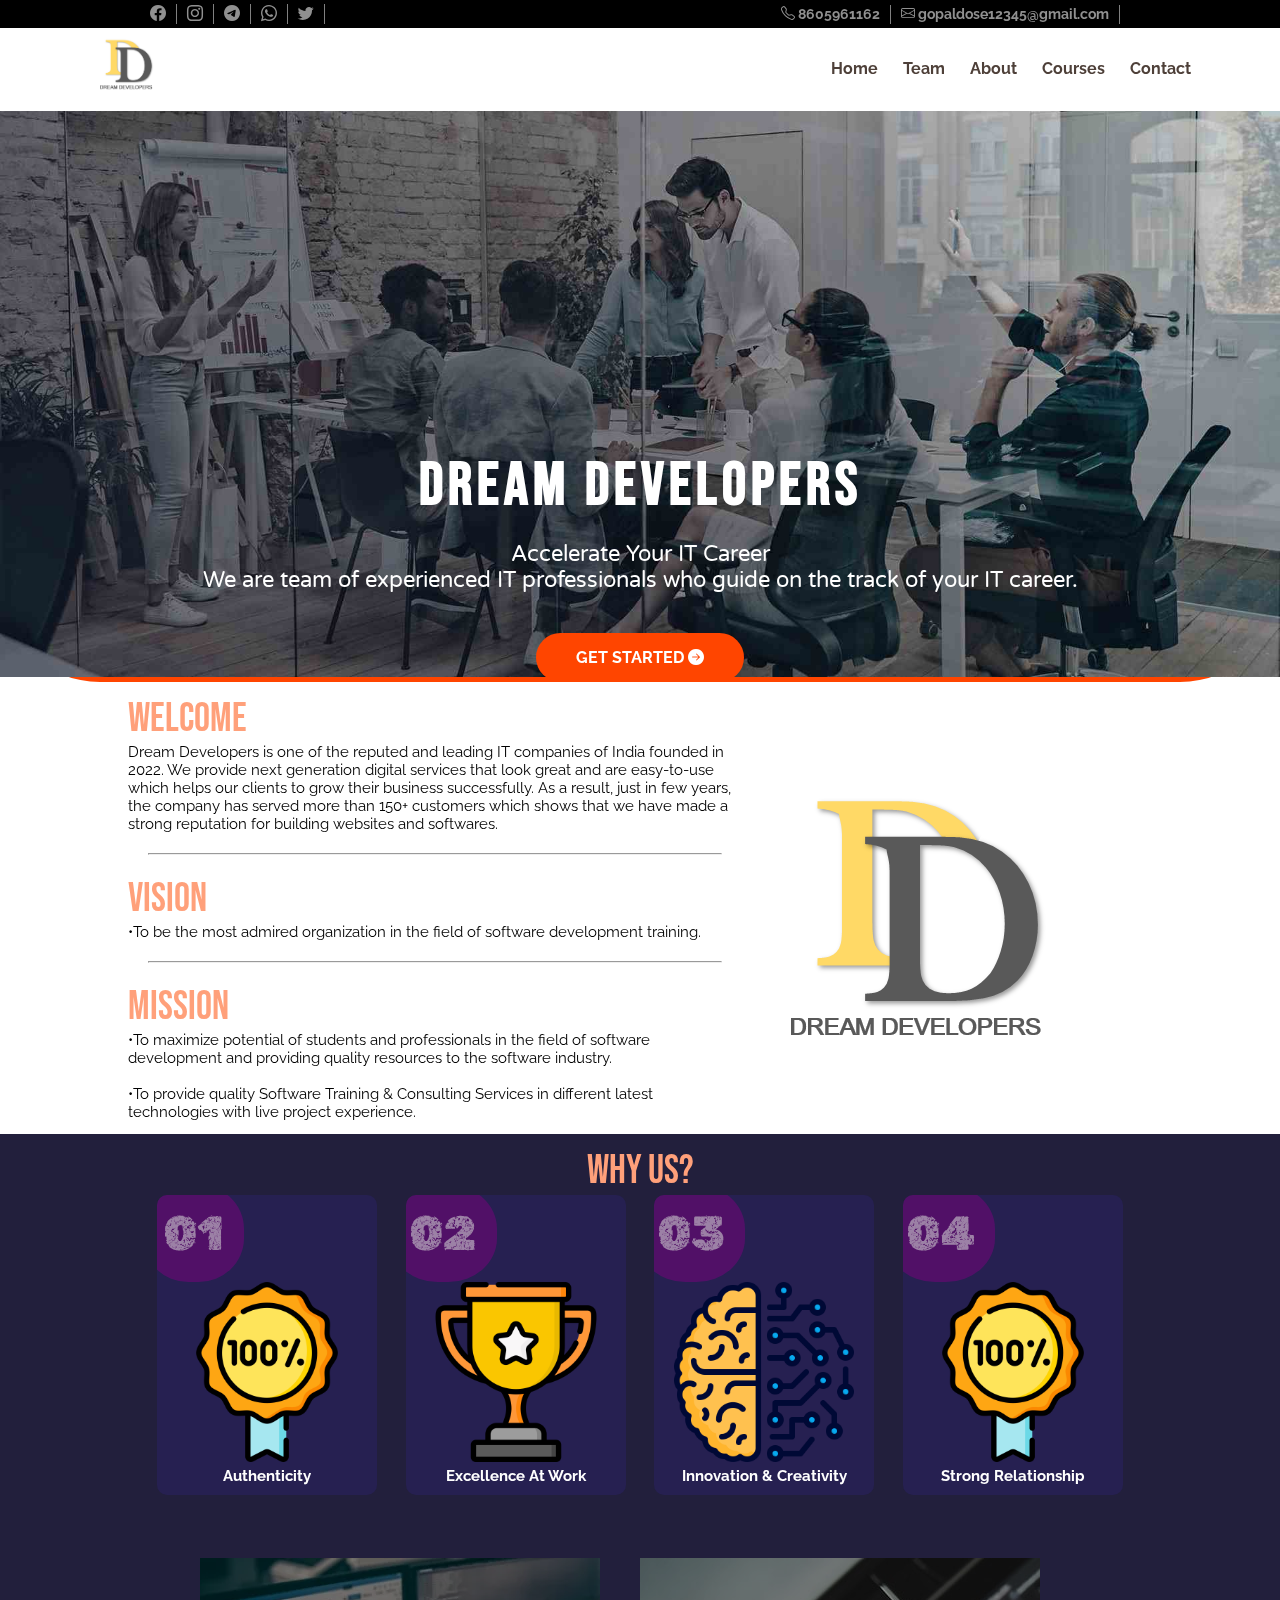
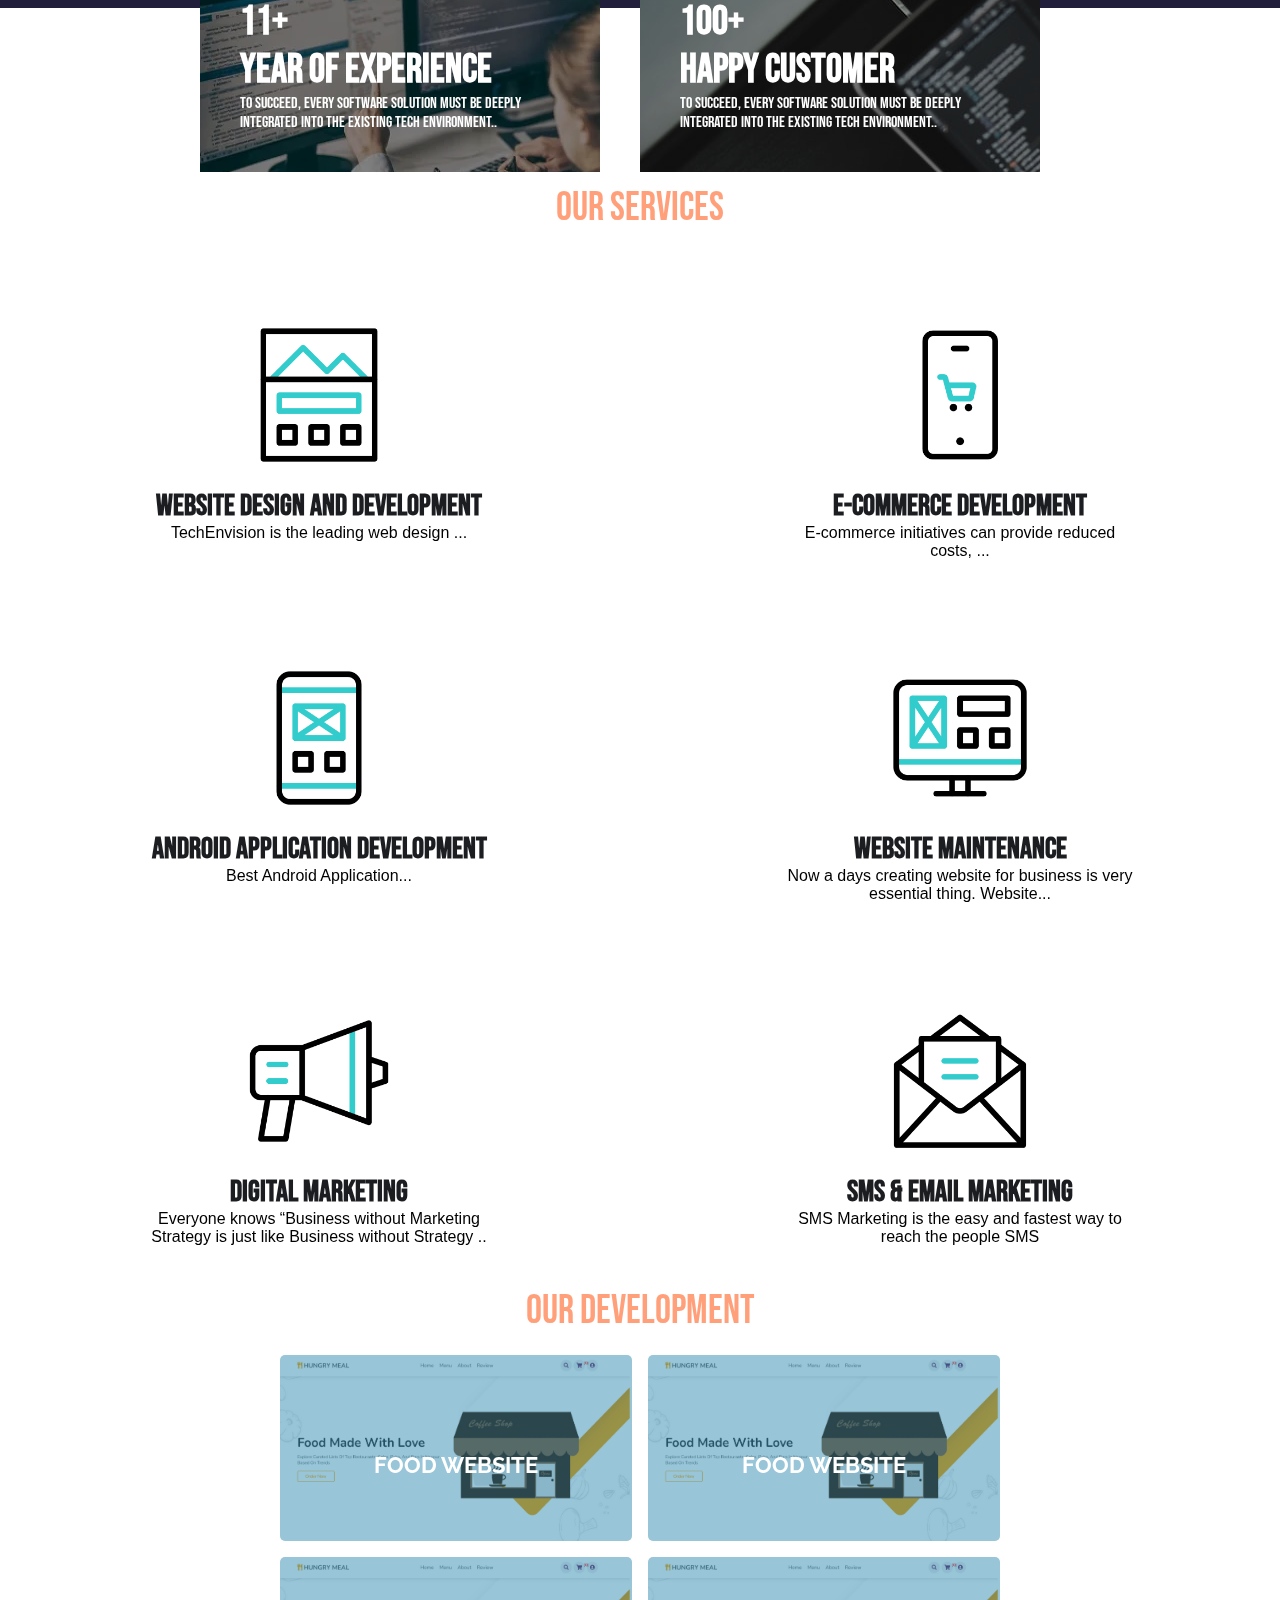
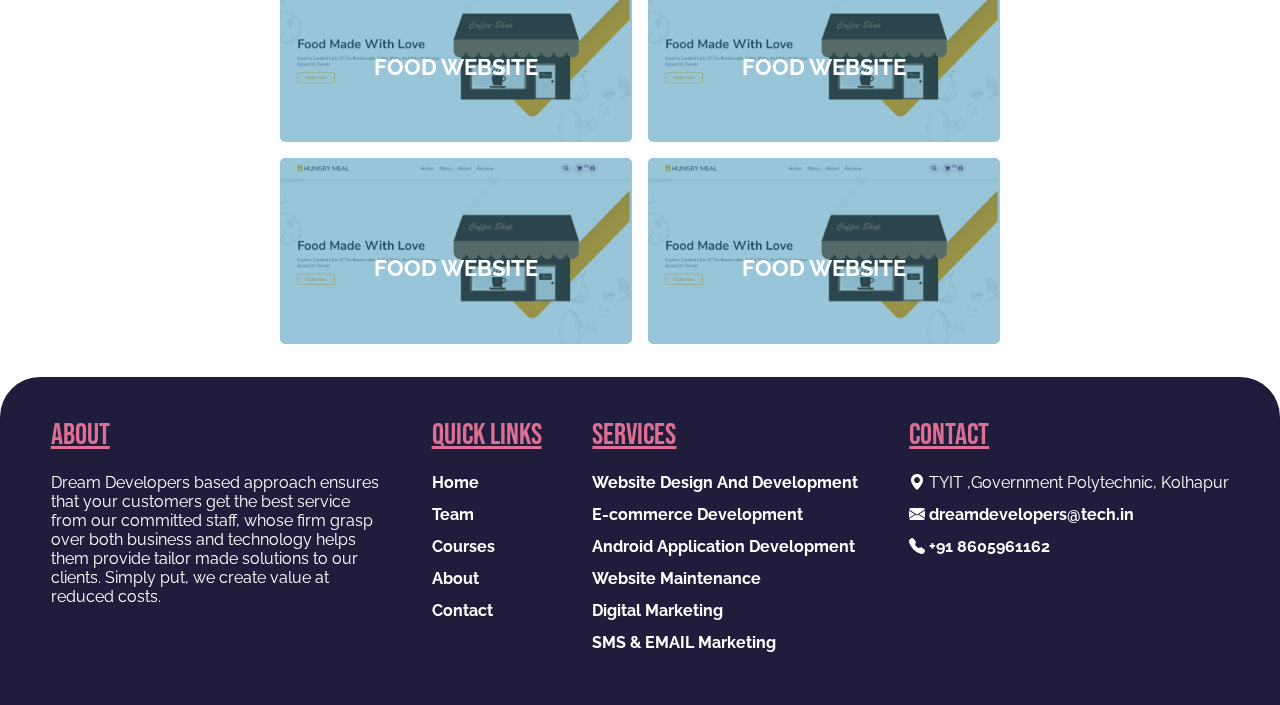
<file: index.html>
<!DOCTYPE html>
<html lang="en">

<head>
	<meta charset="UTF-8">
	<meta http-equiv="X-UA-Compatible" content="IE=edge">
	<meta name="viewport" content="width=device-width, initial-scale=1.0">
	<link rel="stylesheet" href="https://cdn.jsdelivr.net/npm/bootstrap-icons@1.10.2/font/bootstrap-icons.css">
	<title>Dream Developers</title>
	<link rel="stylesheet" href="css/style.css">
</head>

<body>
	<div class="upper-header">
		<div class="left-block">
			<ul>
				<li>
					<a href="#"><i class="bi bi-facebook"></i></a>
				</li>
				<li>
					<a href="#"><i class="bi bi-instagram"></i></a>
				</li>
				<li>
					<a href="#"><i class="bi bi-telegram"></i></a>
				</li>
				<li>
					<a href="#"><i class="bi bi-whatsapp"></i></a>
				</li>
				<li>
					<a href="#"><i class="bi bi-twitter"></i></a>
				</li>
			</ul>
		</div>
		<div class="right-block">
			<ul>
				<li>
					<a href="tel:+918605961162"><i class="bi bi-telephone"></i> 8605961162</a>
				</li>
				<li>
					<a href="mailto:gopaldose12345@gmail.com"><i class="bi bi-envelope"></i>
						gopaldose12345@gmail.com</a>
				</li>

			</ul>
		</div>
	</div>
	<header>
		<div class="brand">
			<a href="index.html"><img src="assest/images/dd.png" alt=""></a>
		</div>
		<div class="links">
			<ul>
				<li>
					<a href="index.html">Home</a>
				</li>
				<li>
					<a href="team.html">Team</a>
				</li>
				<li>
					<a href="#">About</a>
				</li>
				<li>
					<a href="#">Courses</a>
				</li>
				<li>
					<a href="contact.html">Contact</a>
				</li>
			</ul>
		</div>
	</header>
	<div class="banner">
		<div class="conatiner">
			<img src="assest/images/slider.jpg" alt="" srcset="">
		</div>
		<div class="overlay-text">
			<h2>Dream Developers</h2>
			<br>
			<p>
				Accelerate Your IT Career
			</p>
			<p style="margin-bottom: 40px;">
				We are team of experienced IT professionals who guide on the track of your IT career.
			</p>
			<a href="#" class="btn btn-white">GET STARTED <i class="bi bi-arrow-right-circle-fill"></i></a>
		</div>
	</div>
	<section>
		<div class="container">
			<div class="title">Welcome</div>
			<div class="welcome">
				<div class="content">
					Dream Developers is one of the reputed and leading IT companies of India founded in 2022. We provide
					next generation digital services that look great and are easy-to-use which helps our clients to grow
					their business successfully. As a result, just in few years, the company has served more than 150+
					customers which shows that we have made a strong reputation for building websites and softwares.
					<hr>
					<div class="title">Vision</div>
					•To be the most admired organization in the field of software development training.
					<hr>
					<div class="title">Mission</div>
					•To maximize potential of students and professionals in the field of software development and
					providing quality resources to the software industry.
					<br>
					<br>
					•To provide quality Software Training & Consulting Services in different latest technologies with
					live project experience.
				</div>
				<div class="images">
					<img src="assest/images/dd.png" alt="">
				</div>
			</div>
		</div>
	</section>
	<!-- <div class="trend">
		<div class="trend-overlay">
			<section>
				<div class="container">
					<div class="title title-center">Our Trending Cources</div>
					<div class="trending">
						<div class="box-container">
							<div class="box">

							</div>
							<div class="topic">

							</div>
						</div>
					</div>
				</div>

			</section>
		</div>
	</div> -->
	<div class="why-us-over">
		<section>
			<div class="container">
				<div class="title title-center">WHY US?</div>
				<div class="why-us">
					<div class="box-container">
						<label>01</label>
						<div class="box">
							<img src="assest/images/authencity.png" alt="">
						</div>
						<div class="content">
							Authenticity
						</div>
					</div>

					<div class="box-container">
						<label>02</label>
						<div class="box">
							<img src="assest/images/excellence.png" alt="">
						</div>
						<div class="content">
							Excellence At Work

						</div>
					</div>

					<div class="box-container">
						<label>03</label>
						<div class="box">
							<img src="assest/images/innovative.png" alt="">
						</div>
						<div class="content">
							Innovation & Creativity
						</div>
					</div>

					<div class="box-container">
						<label>04</label>
						<div class="box">
							<img src="assest/images/authencity.png" alt="">
						</div>
						<div class="content">
							Strong Relationship
						</div>
					</div>
				</div>
			</div>
		</section>
	</div>

	<div class="experience">
		<div class="container">
			<div class="years">
				<div class="overlay">
					<h2><span>11+</span>
						Year Of Experience</h2>
					<p>
						To succeed, every software solution must be deeply integrated into the existing tech
						environment..
					</p>
				</div>
			</div>
			<div class="projects">
				<div class="overlay">
					<h2><span>100+</span>
						Happy Customer</h2>
					<p>
						To succeed, every software solution must be deeply integrated into the existing tech
						environment..
					</p>
				</div>
			</div>
		</div>
	</div>

	<section>
		<div class="container">
			<div class="title title-center">OUR SERVICES</div>
			<div class="our-services">
				<div class="box">
					<div class="block"></div>
					<img src="assest/images/services/landing-page.gif" alt="">
					<h2>Website Design And Development</h2>
					<p>TechEnvision is the leading web design ...</p>
				</div>
				<div class="box">
					<div class="block"></div>
					<img src="assest/images/services/shopping.gif" alt="">
					<h2>E-commerce Development</h2>
					<p>E-commerce initiatives can provide reduced costs, ...
					</p>
				</div>
				<div class="box">
					<div class="block"></div>
					<img src="assest/images/services/smartphone.gif" alt="">
					<h2>Android Application Development</h2>
					<p>Best Android Application...</p>
				</div>
				<div class="box">
					<div class="block"></div>
					<img src="assest/images/services/monitor.gif" alt="">
					<h2>Website Maintenance</h2>
					<p>Now a days creating website for business is very essential thing. Website...</p>
				</div>
				<div class="box">
					<div class="block"></div>
					<img src="assest/images/services/promote.gif" alt="">
					<h2>Digital Marketing</h2>
					<p>Everyone knows “Business without Marketing Strategy is just like Business without Strategy ..
					</p>
				</div>
				<div class="box">
					<div class="block"></div>
					<img src="assest/images/services/email.gif" alt="">
					<h2>SMS & EMAIL Marketing</h2>
					<p>SMS Marketing is the easy and fastest way to reach the people SMS
					</p>
				</div>
				

			</div>
		</div>
	</section>


	<section>
		<div class="container">
			<div class="title title-center">OUR DEVELOPMENT</div>
			<div class="our-development">
			<div class="box-container1" data-aos="fade-up">
				<div class="box" id="bb">
					<img src="assest/images/projects/1.png" alt="">
					<div class="content">
						<h3>
							FOOD WEBSITE
						</h3>
					</div>
				</div>
				<div class="box" id="bb">
					<img src="assest/images/projects/1.png" alt="">
					<div class="content">
						<h3>
							FOOD WEBSITE
						</h3>
					</div>
				</div>
				<div class="box" id="bb">
					<img src="assest/images/projects/1.png" alt="">
					<div class="content">
						<h3>
							FOOD WEBSITE
						</h3>
					</div>
				</div>
				<div class="box" id="bb">
					<img src="assest/images/projects/1.png" alt="">
					<div class="content">
						<h3>
							FOOD WEBSITE
						</h3>
					</div>
				</div>
				<div class="box" id="bb">
					<img src="assest/images/projects/1.png" alt="">
					<div class="content">
						<h3>
							FOOD WEBSITE
						</h3>
					</div>
				</div>
				<div class="box" id="bb">
					<img src="assest/images/projects/1.png" alt="">
					<div class="content">
						<h3>
							FOOD WEBSITE
						</h3>
					</div>
				</div>
			</div>
		</div>
		</div>


	</section>


	<footer>
		<div class="container">
			<div class="about-f">
				<div class="footer-title">About</div>
				Dream Developers based approach ensures that your customers get the best service from our committed
				staff, whose firm grasp over both business and technology helps them provide tailor made solutions to
				our clients. Simply put, we create value at reduced costs.
			</div>
			<div class="quick">

				<div class="footer-title">Quick Links</div>
				<ul>
					<li><a href="#">Home</a></li>
					<li><a href="#">Team</a></li>
					<li><a href="#">Courses</a></li>
					<li><a href="#">About</a></li>
					<li><a href="#">Contact</a></li>
				</ul>
			</div>
			<div class="services">

				<div class="footer-title">Services</div>
				<ul>
					<li><a href="#">Website Design And Development</a></li>
					<li><a href="#">E-commerce Development</a></li>
					<li><a href="#">Android Application Development</a></li>
					<li><a href="#">Website Maintenance</a></li>
					<li><a href="#">Digital Marketing</a></li>
					<li><a href="#">SMS & EMAIL Marketing</a></li>
				</ul>
			</div>
			<div class="contact">

				<div class="footer-title">Contact</div>
				<ul>
					<li><i class="bi bi-geo-alt-fill"></i> TYIT ,Government Polytechnic, Kolhapur</li>
					<li><i class="bi bi-envelope-fill"></i> <a href="mailto:"> dreamdevelopers@tech.in</a> </li>
					<li><i class="bi bi-telephone-fill"></i><a href="tel:+91 8605961162"> +91 8605961162</a></li>
				</ul>
			</div>
		</div>
	</footer>
</body>

</html>
</file>
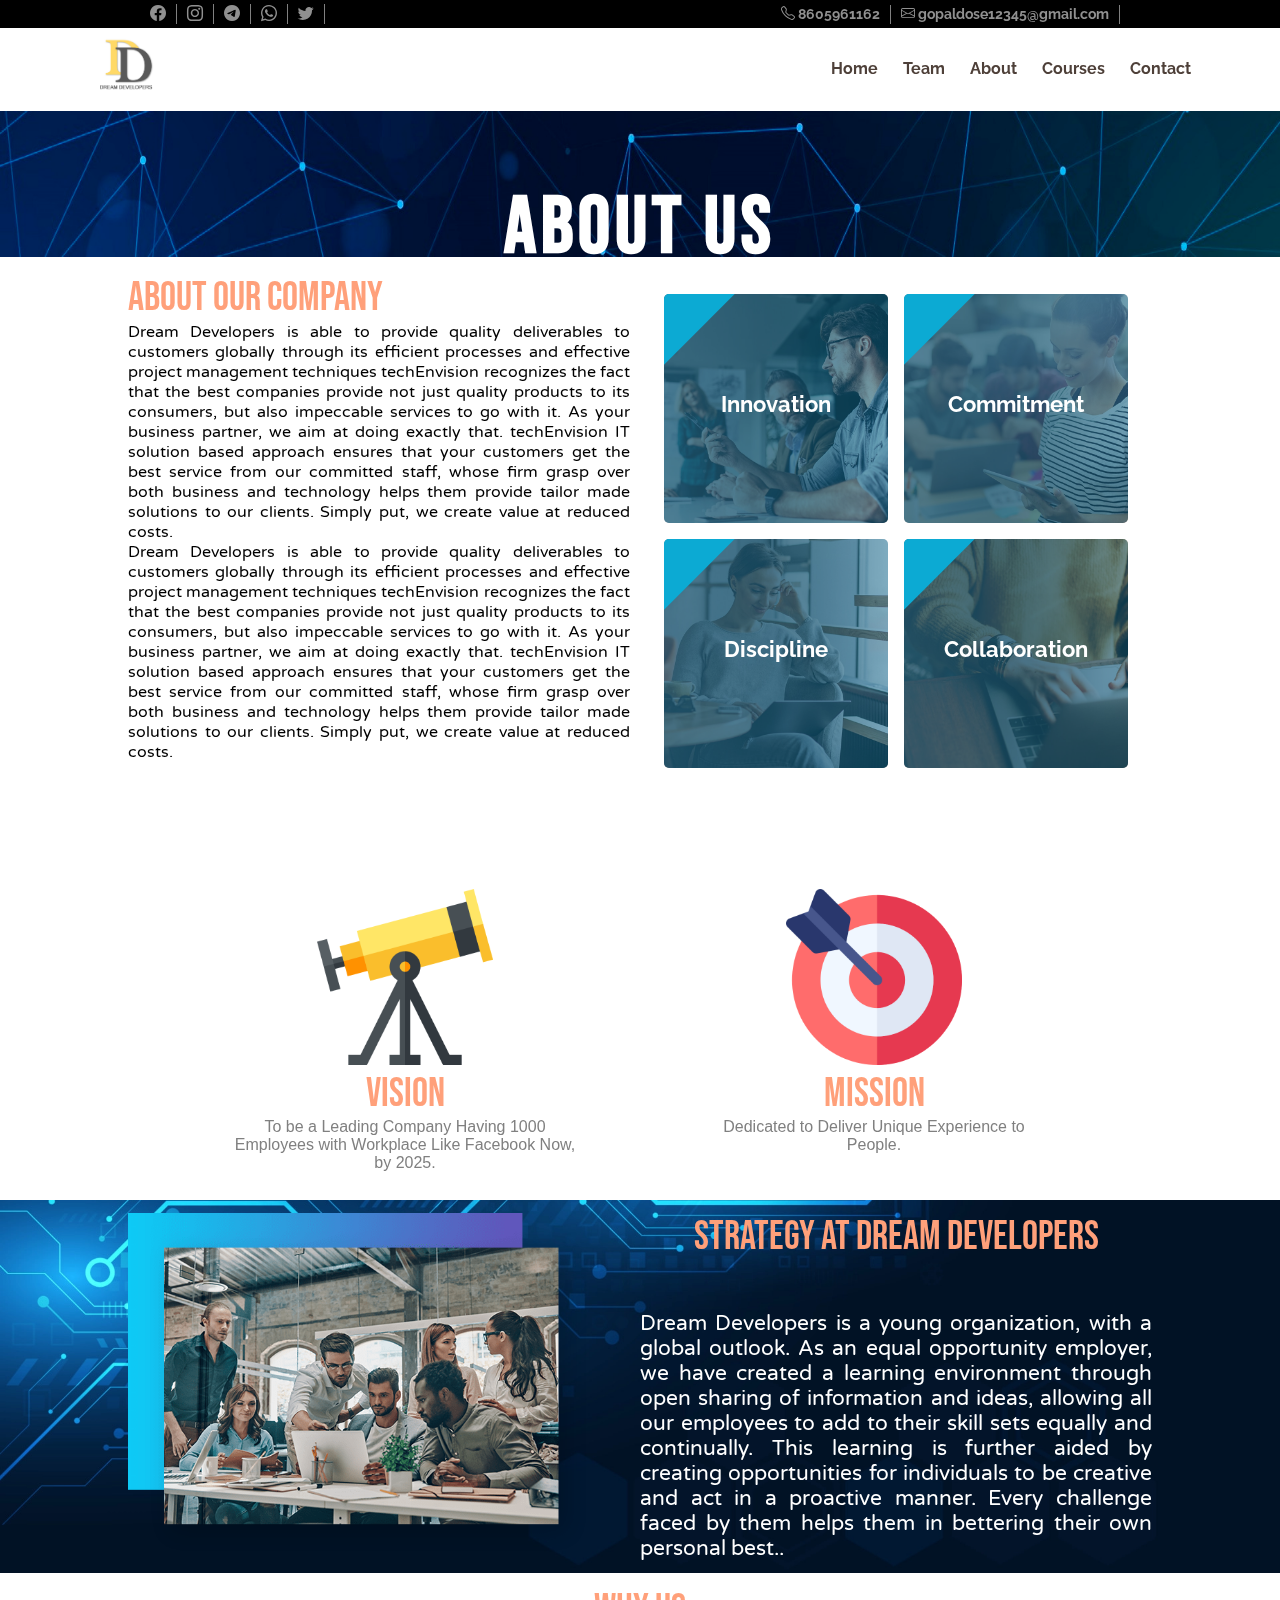
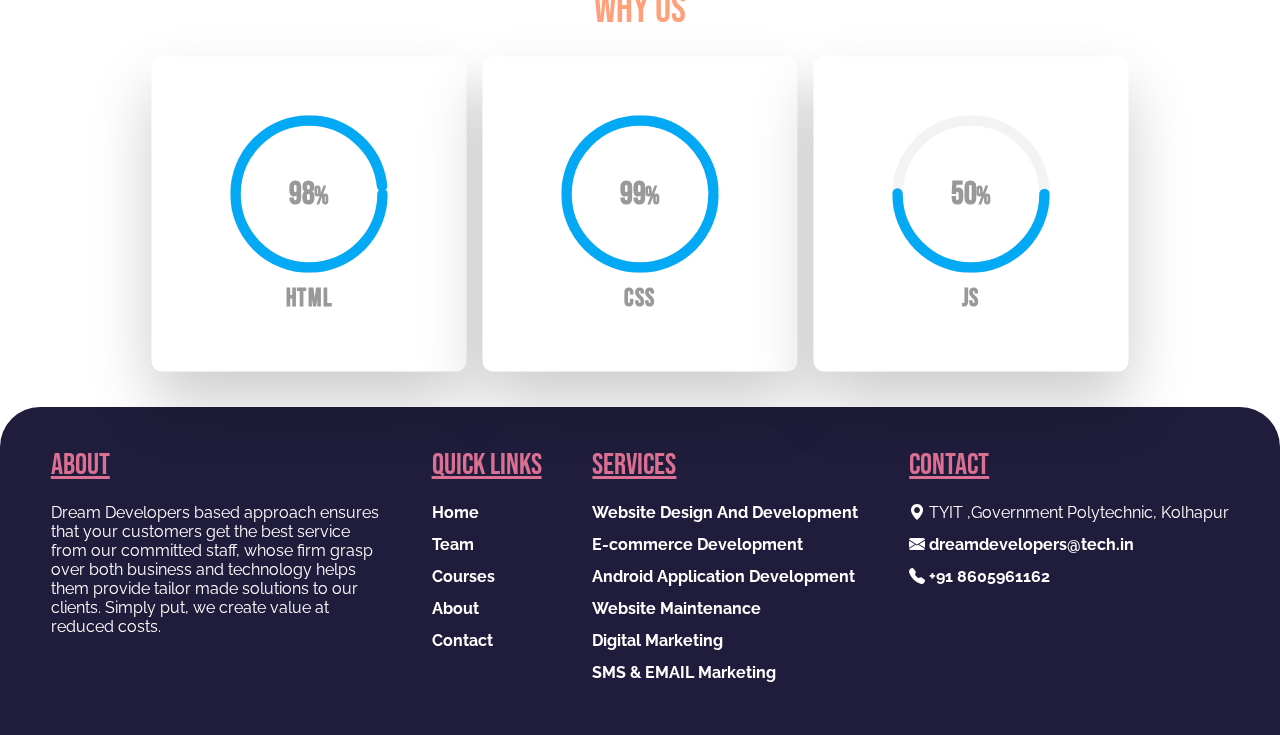
<file: about.html>
<!DOCTYPE html>
<html lang="en">

<head>
    <meta charset="UTF-8">
    <meta http-equiv="X-UA-Compatible" content="IE=edge">
    <meta name="viewport" content="width=device-width, initial-scale=1.0">
    <link rel="stylesheet" href="https://cdn.jsdelivr.net/npm/bootstrap-icons@1.10.2/font/bootstrap-icons.css">
    <title>Dream Developers</title>
    <link rel="stylesheet" href="css/style.css">
</head>

<body>
    <div class="upper-header">
        <div class="left-block">
            <ul>
                <li>
                    <a href="#"><i class="bi bi-facebook"></i></a>
                </li>
                <li>
                    <a href="#"><i class="bi bi-instagram"></i></a>
                </li>
                <li>
                    <a href="#"><i class="bi bi-telegram"></i></a>
                </li>
                <li>
                    <a href="#"><i class="bi bi-whatsapp"></i></a>
                </li>
                <li>
                    <a href="#"><i class="bi bi-twitter"></i></a>
                </li>
            </ul>
        </div>
        <div class="right-block">
            <ul>
                <li>
                    <a href="tel:+918605961162"><i class="bi bi-telephone"></i> 8605961162</a>
                </li>
                <li>
                    <a href="mailto:gopaldose12345@gmail.com"><i class="bi bi-envelope"></i>
                        gopaldose12345@gmail.com</a>
                </li>

            </ul>
        </div>
    </div>
    <header>
        <div class="brand">
            <a href="index.html"><img src="assest/images/dd.png" alt=""></a>
        </div>
        <div class="links">
            <ul>
                <li>
                    <a href="index.html">Home</a>
                </li>
                <li>
                    <a href="team.html">Team</a>
                </li>
                <li>
                    <a href="about.html">About</a>
                </li>
                <li>
                    <a href="#">Courses</a>
                </li>
                <li>
                    <a href="contact.html">Contact</a>
                </li>
            </ul>
        </div>
    </header>
    <div class="banner">
        <div class="conatiner">
            <img src="assest/images/contact.jpg" alt="">
        </div>
        <div class="team-text">
            <h2>About Us</h2>
        </div>
    </div>

    <section>
        <div class="container">
            <div class="about">
                <div class="left-block">
                    <div class="title">About Our Company</div>
                    <p>Dream Developers is able to provide quality deliverables to customers globally through its
                        efficient processes and effective project management techniques techEnvision recognizes the fact
                        that the best companies provide not just quality products to its consumers, but also impeccable
                        services to go with it. As your business partner, we aim at doing exactly that. techEnvision IT
                        solution based approach ensures that your customers get the best service from our committed
                        staff, whose firm grasp over both business and technology helps them provide tailor made
                        solutions to our clients. Simply put, we create value at reduced costs.</p>
                        <p>Dream Developers is able to provide quality deliverables to customers globally through its
                            efficient processes and effective project management techniques techEnvision recognizes the fact
                            that the best companies provide not just quality products to its consumers, but also impeccable
                            services to go with it. As your business partner, we aim at doing exactly that. techEnvision IT
                            solution based approach ensures that your customers get the best service from our committed
                            staff, whose firm grasp over both business and technology helps them provide tailor made
                            solutions to our clients. Simply put, we create value at reduced costs.</p>
                </div>
                <div class="right-block">
    
			<div class="our-development">
			<div class="box-container1" data-aos="fade-up">
				<div class="box" id="bb" style="flex: 0 0 14rem;">
                    <div class="block"></div>
					<img src="assest/images/about/image-box1.jpg" alt="">
					<div class="content">
						<h3>
							Innovation
						</h3>
					</div>
				</div>
				<div class="box" id="bb" style="flex: 0 0 14rem;">
                    <div class="block"></div>
					<img src="assest/images/about/image-box2.jpg" alt="">
					<div class="content">
						<h3>
							Commitment
						</h3>
					</div>
				</div>
				<div class="box" id="bb" style="flex: 0 0 14rem;">
                    <div class="block"></div>
					<img src="assest/images/about/image-box3.jpg" alt="">
					<div class="content">
						<h3>
							Discipline
						</h3>
					</div>
				</div>
				<div class="box" id="bb" style="flex: 0 0 14rem;">
                    <div class="block"></div>
					<img src="assest/images/about/image-box4.jpg" alt="">
					<div class="content">
						<h3>
							Collaboration
						</h3>
					</div>
				</div>
				
			</div>
		</div>
		</div>

                </div>
            </div>
        </div>
    </section>
    <section>
        <div class="container">
            <div class="our-services" style="justify-content: space-evenly; ">
                <div class="box">
                    <div class="block"></div>
                    <img src="assest/images/visionary.png" alt="">
                    <div class="title .title-center">Vision</div>
                    <p style="color: gray;">To be a Leading Company Having 1000 Employees with Workplace Like Facebook
                        Now, by 2025.</p>
                </div>
                <div class="box">
                    <div class="block"></div>
                    <img src="assest/images/target.png" alt="">
                    <div class="title .title-center">Mission</div>
                    <p style="color: gray;">Dedicated to Deliver Unique Experience to People.
                    </p>
                </div>

            </div>
        </div>
    </section>

    <div class="img-back">
        <section>
            <div class="container">
                <div class="division">
                    <div class="first">
                        <div class="img-container">
                            <img src="assest/images/about.png" alt="">
                        </div>
                    </div>
                    <div class="second">
                        <div class="title title-center">STRATEGY AT Dream Developers</div>
                        <br>
                        <br>
                        Dream Developers is a young organization, with a global outlook. As an equal opportunity employer,
                        we have created a learning environment through open sharing of information and ideas, allowing
                        all our employees to add to their skill sets equally and continually. This learning is further
                        aided by creating opportunities for individuals to be creative and act in a proactive manner.
                        Every challenge faced by them helps them in bettering their own personal best..
                    </div>
                </div>
            </div>
        </section>
    </div>

    <section class="display-ratio">
        <div class="container">
            <div class="title title-center">Why Us</div>
            <div class="box-container" style="display: flex; flex-wrap:wrap; justify-content: space-evenly;">
                <div class="box box1">
                    <div class="percentage">
                        <svg>
                            <circle cx="70" cy="70" r="70"></circle>
                            <circle cx="70" cy="70" r="70"></circle>
                        </svg>
                        <div class="number">
                            <h2>98<span>%</span></h2>
                        </div>
                    </div>
                    <h2 class="text">HTML</h2>
                </div>
                <div class="box box2">
                    <div class="percentage">
                        <svg>
                            <circle cx="70" cy="70" r="70"></circle>
                            <circle cx="70" cy="70" r="70"></circle>
                        </svg>
                        <div class="number">
                            <h2>99<span>%</span></h2>
                        </div>
                    </div>
                    <h2 class="text">CSS</h2>
                </div>
                <div class="box box3">
                    <div class="percentage">
                        <svg>
                            <circle cx="70" cy="70" r="70"></circle>
                            <circle cx="70" cy="70" r="70"></circle>
                        </svg>
                        <div class="number">
                            <h2>50<span>%</span></h2>
                        </div>
                    </div>
                    <h2 class="text">JS</h2>
                </div>
            </div>
        </div>
    </section>


    <footer>
        <div class="container">
            <div class="about-f">
                <div class="footer-title">About</div>
                Dream Developers based approach ensures that your customers get the best service from our committed
                staff, whose firm grasp over both business and technology helps them provide tailor made solutions to
                our clients. Simply put, we create value at reduced costs.
            </div>
            <div class="quick">

                <div class="footer-title">Quick Links</div>
                <ul>
                    <li><a href="#">Home</a></li>
                    <li><a href="#">Team</a></li>
                    <li><a href="#">Courses</a></li>
                    <li><a href="#">About</a></li>
                    <li><a href="#">Contact</a></li>
                </ul>
            </div>
            <div class="services">

                <div class="footer-title">Services</div>
                <ul>
                    <li><a href="#">Website Design And Development</a></li>
                    <li><a href="#">E-commerce Development</a></li>
                    <li><a href="#">Android Application Development</a></li>
                    <li><a href="#">Website Maintenance</a></li>
                    <li><a href="#">Digital Marketing</a></li>
                    <li><a href="#">SMS & EMAIL Marketing</a></li>
                </ul>
            </div>
            <div class="contact">

                <div class="footer-title">Contact</div>
                <ul>
                    <li><i class="bi bi-geo-alt-fill"></i> TYIT ,Government Polytechnic, Kolhapur</li>
                    <li><i class="bi bi-envelope-fill"></i> <a href="mailto:"> dreamdevelopers@tech.in</a> </li>
                    <li><i class="bi bi-telephone-fill"></i><a href="tel:+91 8605961162"> +91 8605961162</a></li>
                </ul>
            </div>
        </div>
    </footer>
</body>

</html>
</file>
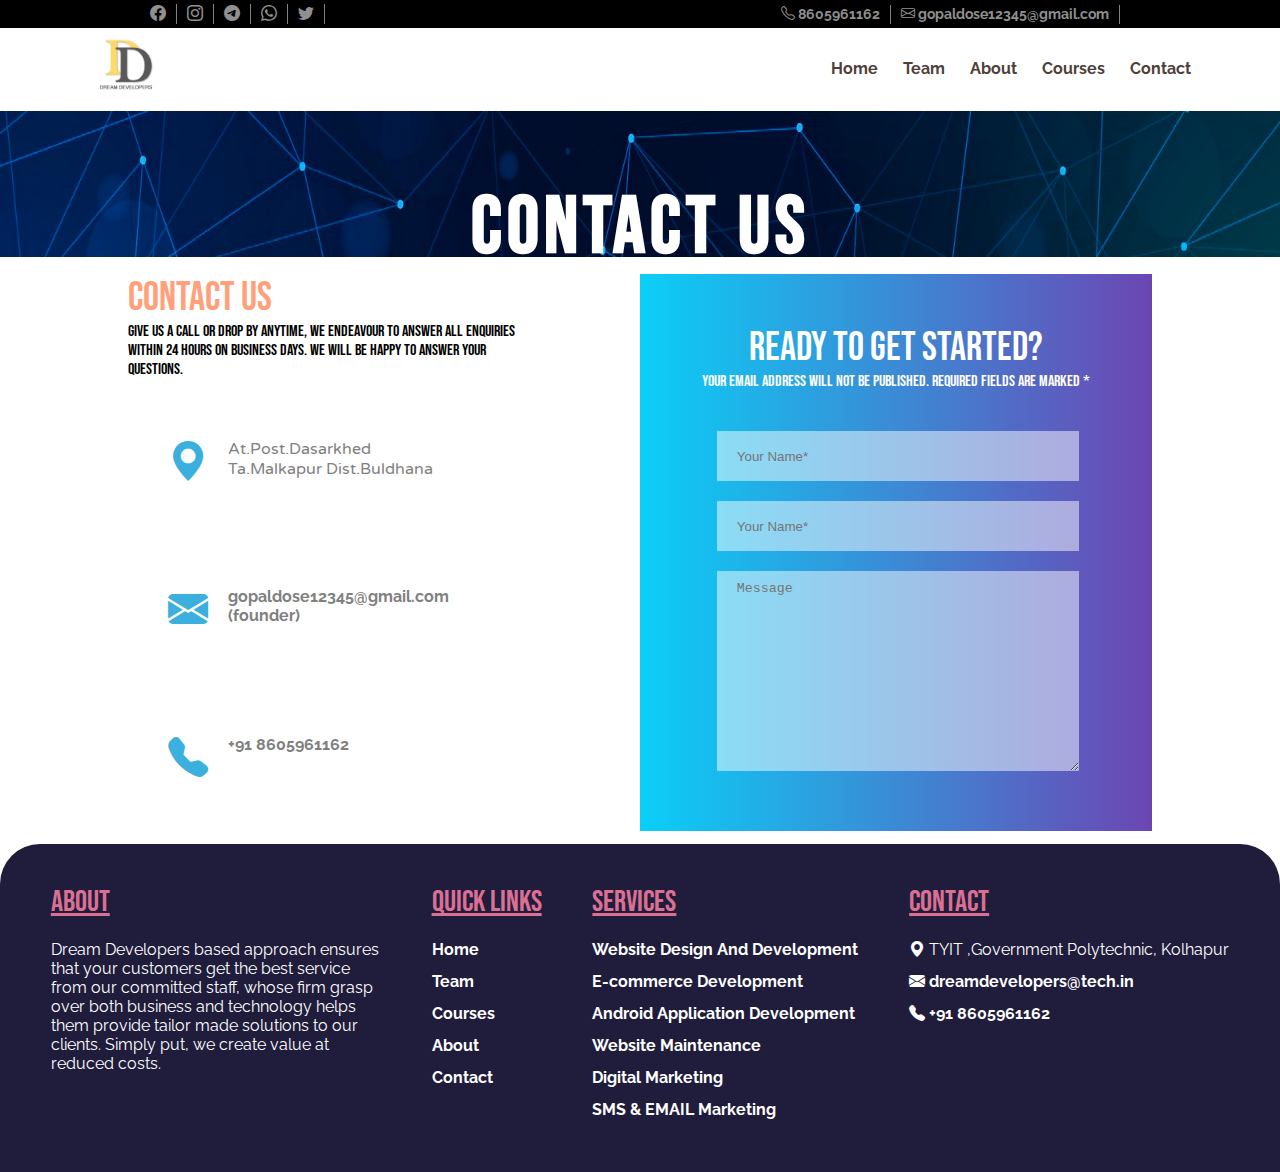
<file: contact.html>
<!DOCTYPE html>
<html lang="en">

<head>
    <meta charset="UTF-8">
    <meta http-equiv="X-UA-Compatible" content="IE=edge">
    <meta name="viewport" content="width=device-width, initial-scale=1.0">
    <link rel="stylesheet" href="https://cdn.jsdelivr.net/npm/bootstrap-icons@1.10.2/font/bootstrap-icons.css">
    <title>Dream Developers</title>
    <link rel="stylesheet" href="css/style.css">
</head>

<body>
    <div class="upper-header">
        <div class="left-block">
            <ul>
                <li>
                    <a href="#"><i class="bi bi-facebook"></i></a>
                </li>
                <li>
                    <a href="#"><i class="bi bi-instagram"></i></a>
                </li>
                <li>
                    <a href="#"><i class="bi bi-telegram"></i></a>
                </li>
                <li>
                    <a href="#"><i class="bi bi-whatsapp"></i></a>
                </li>
                <li>
                    <a href="#"><i class="bi bi-twitter"></i></a>
                </li>
            </ul>
        </div>
        <div class="right-block">
            <ul>
                <li>
                    <a href="tel:+918605961162"><i class="bi bi-telephone"></i> 8605961162</a>
                </li>
                <li>
                    <a href="mailto:gopaldose12345@gmail.com"><i class="bi bi-envelope"></i>
                        gopaldose12345@gmail.com</a>
                </li>

            </ul>
        </div>
    </div>
    <header>
        <div class="brand">
            <a href="index.html"><img src="assest/images/dd.png" alt=""></a>
        </div>
        <div class="links">
            <ul>
                <li>
                    <a href="index.html">Home</a>
                </li>
                <li>
                    <a href="team.html">Team</a>
                </li>
                <li>
                    <a href="about.html">About</a>
                </li>
                <li>
                    <a href="#">Courses</a>
                </li>
                <li>
                    <a href="contact.html">Contact</a>
                </li>
            </ul>
        </div>
    </header>
    <div class="banner">
        <div class="conatiner">
            <img src="assest/images/contact.jpg" alt="">
        </div>
        <div class="team-text">
            <h2>Contact Us</h2>
        </div>
    </div>

    <section>
        <div class="container">
            <div class="contact">
                <div class="left">
                    <div class="title">Contact US</div>
                    <p>
                        Give us a call or drop by anytime, we endeavour to answer all enquiries within 24 hours on
                        business days. We will be happy to answer your questions.
                    </p>
                    <div class="box">
                        <div class="icon"><i class="bi bi-geo-alt-fill"></i></div>
                        At.Post.Dasarkhed Ta.Malkapur Dist.Buldhana
                    </div>
                    <div class="box">
                        <div class="icon"><i class="bi bi-envelope-fill"></i></div>
                        <a href="mailto:gopaldose12345@gmail.com">gopaldose12345@gmail.com (founder)</a>
                    </div>
                    <div class="box">
                        <div class="icon"><i class="bi bi-telephone-fill"></i></div>
                        <a href="tel:+918605961162">+91 8605961162</a>
                    </div>
                </div>
                <div class="right">
                    <div class="form-container">
                        <div class="title title-center">Ready To Get Started?</div>
                        Your email address will not be published. Required fields are marked *
                        <form action="">
                            <input type="text" placeholder="Your Name*">
                            <input type="text" placeholder="Your Name*">
                            <textarea rows="10" cols="56" placeholder="Message"></textarea>
                        </form>
                    </div>
                </div>
            </div>
        </div>
    </section>



    <footer>
        <div class="container">
            <div class="about-f">
                <div class="footer-title">About</div>
                Dream Developers based approach ensures that your customers get the best service from our committed
                staff, whose firm grasp over both business and technology helps them provide tailor made solutions to
                our clients. Simply put, we create value at reduced costs.
            </div>
            <div class="quick">

                <div class="footer-title">Quick Links</div>
                <ul>
                    <li><a href="#">Home</a></li>
                    <li><a href="#">Team</a></li>
                    <li><a href="#">Courses</a></li>
                    <li><a href="#">About</a></li>
                    <li><a href="#">Contact</a></li>
                </ul>
            </div>
            <div class="services">

                <div class="footer-title">Services</div>
                <ul>
                    <li><a href="#">Website Design And Development</a></li>
                    <li><a href="#">E-commerce Development</a></li>
                    <li><a href="#">Android Application Development</a></li>
                    <li><a href="#">Website Maintenance</a></li>
                    <li><a href="#">Digital Marketing</a></li>
                    <li><a href="#">SMS & EMAIL Marketing</a></li>
                </ul>
            </div>
            <div class="contact">

                <div class="footer-title">Contact</div>
                <ul>
                    <li><i class="bi bi-geo-alt-fill"></i> TYIT ,Government Polytechnic, Kolhapur</li>
                    <li><i class="bi bi-envelope-fill"></i> <a href="mailto:"> dreamdevelopers@tech.in</a> </li>
                    <li><i class="bi bi-telephone-fill"></i><a href="tel:+91 8605961162"> +91 8605961162</a></li>
                </ul>
            </div>
        </div>
    </footer>
</body>

</html>
</file>
<file: css/style.css>
@import url('https://fonts.googleapis.com/css2?family=Bebas+Neue&display=swap');
@import url('https://fonts.googleapis.com/css2?family=Varela+Round&display=swap');
@import url('https://fonts.googleapis.com/css2?family=Raleway:wght@300&display=swap');
@import url('https://fonts.googleapis.com/css2?family=Rubik+Distressed&display=swap');
@import url('https://fonts.googleapis.com/css2?family=Nunito&display=swap');


*{
	margin: 0;
	padding: 0;
}

body{
	font-family: 'Bebas Neue', cursive;
	width: 100%;
}

section{
	padding : 1% 10%;
}

ul{
	list-style: none;
}

a{
	/* font-family: 'Varela Round', sans-serif; */
	font-family: 'Raleway', sans-serif;
	font-weight: bolder;
	text-decoration: none;
}

hr{
	margin: 20px 20px;
}

.upper-header{
	top: 0;
	right: 0;
	left: 0;
	background: black;
	display: block;
	padding: 4px 150px;
	justify-content: space-between;
	display: flex;
	align-items: center;
}

.upper-header ul{
	display: flex;
}

.upper-header ul li{
	margin-right: 10px;
	text-align: center;
	padding-right: 10px;
	border-right: 1px solid gray;
}

.upper-header ul li a{
	color: rgb(144, 144, 144);
}

.upper-header ul li:hover a{
	color: white;
}

.upper-header .right-block a{
	font-size: 14px;
}

header {
	background: white;
	width: 95%;
	padding: 0px 0px;
	background-color: transparent;
	justify-content: space-between;
	align-items: center;
	display: flex;
}

header .brand a{
	font-family: 'Varela Round', sans-serif;
	font-size: 30px;
	color: white;
	margin-left: 90px;
	font-weight: bolder;
	text-transform: uppercase;
}

header .brand a img {
	width: 80px;
}

header .links ul{
	display: flex;
}

header .links ul li {
	font-size: 1rem;
	margin-right: 25px;
}

header .links ul li a{
	color: #4e4039;
}

header .links ul li a:hover{
	color: orange;
}

.banner .conatiner img{
	width: 100%;
}

.banner .overlay-text {
	position: absolute;
    top: 50%;
    text-align: center;
    width: 100%;

}

.banner .team-text {
	position: absolute;
    top: 20%;
	height: 175px;
    text-align: center;
    width: 100%;
}

.banner .team-text h2{
	font-size: 80px;
	z-index: 10;
	margin-block-end: 0em;
	letter-spacing: 5px;
	color: white;
}


.banner .overlay-text h2{
	font-size: 60px;
	margin-block-end: 0em;
	letter-spacing: 5px;
	color: white;
}

.banner .overlay-text p {
	font-family: 'Varela Round', sans-serif;
	color: white;
	font-size: 22px;
}

.btn:link,
.btn:visited {
    text-transform: uppercase;
    text-decoration: none;
    padding: 15px 40px;
    display: inline-block;
    border-radius: 100px;
    transition: all .2s;
}

.btn:hover {
    transform: translateY(-3px);
    box-shadow: 0 10px 20px rgba(0, 0, 0, 0.2);
}

.btn:active {
    transform: translateY(-1px);
    box-shadow: 0 5px 10px rgba(0, 0, 0, 0.2);
}

.btn-white {
    background-color: orangered;
    color: white;
}

.btn::after {
    content: "";
    display: inline-block;
    height: 100%;
    width: 100%;
    border-radius: 100px;
    position: absolute;
    top: 0;
    left: 0;
    z-index: -1;
    transition: all .4s;
}

.btn-white::after {
    background-color: orangered;
}

.btn:hover::after {
    transform: scaleX(1.4) scaleY(1.6);
    opacity: 0;
}

.btn-animated {
    animation: moveInBottom 5s ease-out;
    animation-fill-mode: backwards;
}

@keyframes moveInBottom {
    0% {
        opacity: 0;
        transform: translateY(30px);
    }

    100% {
        opacity: 1;
        transform: translateY(0px);
    }
}

.container .title{
	font-size: 40px;
	font-family: 'Bebas Neue', cursive;
	color: lightsalmon;
}

.container .welcome {
	display: grid;
	grid-template-columns: 60% 40%;
}

.container .content {
	font-size: 15px;
	font-family: 'Raleway', sans-serif;
}

.trend{
	background: url(../assest/images/trend.jpg) no-repeat center bottom;
}

.trend .trend-overlay{
	background: linear-gradient(to right, rgba(48, 78, 50, 0.44), rgba(44, 66, 74, 0.544));
}
.why-us-over{
	background-color: #221F3C;

}

.why-us{
	display: grid;
	grid-template-columns: auto auto auto auto;
	justify-content: space-evenly;
	padding-bottom: 100px;
}

.why-us .box-container{
	width: 200px;
	text-align: center;
	background-color: #262051;
	padding: 10px;
	border-radius: 10px;
	overflow: hidden;
	transition: all .3s ease-in-out;
}

.why-us .box-container:hover{
	background-color: white;
	transform: scale(1.07);
}
.why-us .box-container:hover label{
	background-color: rgba(255, 68, 0, 0.422);
}
.why-us .box-container:hover .content{
	color: black;
}
.why-us .box-container label{
	font-size: 3rem;
	color: rgba(210, 210, 210, 0.584);
	background-color: rgba(128, 0, 128, 0.473);
	border-radius: 45%;
	padding: 20px;
	left: -73px;
	position: relative;
	font-family: 'Rubik Distressed', cursive;
}
.why-us .box-container .box img{
	margin-top: 20px;
	width: 90%;
}

.why-us .box-container .content{
	color: white;
	font-weight: bolder;
}

.title-center{
	text-align: center;
}



.our-services{
	display: flex;
	flex-wrap: wrap;
	justify-content: space-between;
}

.our-services .box{
	margin-top: 10px;
	overflow: hidden;
	padding: 15px;
	text-align: center;
	flex: 0 0 22rem;
	border-right:1px solid transparent;
	transition: all .3s ease-in-out;


}


.our-services .box img {
	width: 50%;
	mix-blend-mode: darken;
}

.our-services .box .block{
	position: relative;
	top: -70px;
	left: -70px;
	width: 50px;
	height: 50px;
	transition: all .3s ease-in-out;
	background-color: rgb(60, 200, 255);
	transform: rotate(45deg);
}

.our-services .box:hover {
	transform: scale(1.06);
	border-right:1px solid rgb(0, 187, 255);
	box-shadow: 1px 1px 6px black;
}


.our-services .box:hover .block{
	top: -40px;
	left: -40px;
}

.our-services .box h2{
	color: #1b1d21;
	font-weight: 700;
	font-size: 30px;
	/* font-family: "Montserrat",sans-serif; */
}

.our-services .box p{
	font-family: "Nunito Sans",sans-serif;
}

.experience {
	margin-top: -50px;
	padding: 0px 200px;
}

.experience .container{
	display: grid;
	grid-template-columns: 50% 50%;
}

.experience .container .years{
	margin-right: 40px;
	color: white;
	background: url(../assest/images/images.jpeg);
}

.experience .container .years h2{
	font-size: 40px;
}

.experience .container .years h2 span {
	display: block;
}

.experience .container .projects{
	margin-right: 40px;
	color: white;
	background: url(../assest/images/trend.jpeg);
}

.experience .container .projects h2{
	font-size: 40px;
}

.experience .container .projects h2 span {
	display: block;
}

.experience .container .overlay{
	padding: 40px;
	background: rgba(0, 0, 0, 0.397);
}

footer{
	background: #201D3C;
	color: white;
	border-top-left-radius: 40px;
	border-top-RIGHT-radius: 40px;
	font-family: 'Raleway', sans-serif;
	padding: 20px;
}

footer .container {
	justify-content: space-evenly;
	display: flex;
}

footer .container .footer-title{
	font-size: 30px;
	margin-bottom: 20px;
	color: palevioletred;
	font-family: 'Bebas Neue', cursive;
	text-decoration: underline;
}

footer .container .about-f{
	width: 330px;
	margin: 20px;
}

footer .container .quick{
	margin: 20px;
}

footer .container .services{
	margin: 20px;
}

footer .container .contact{
	margin: 20px;
}

footer li {
	margin-bottom: 13px;
}

footer li a{
	color: white;
}

footer li a:hover{
	color: orangered;
}


.our-development{
	display: flex;
	flex-wrap: wrap;
	justify-content: space-between;
}

.our-development .box-container1 {
    display: flex;
	flex-wrap: wrap;
    justify-content: center;
    gap: 1rem;
    margin: 20px 0px;
}

.our-development .box-container1 .box {
    flex: 0 0 22rem;
    /* box-shadow: 0 0.5rem 1rem rgba(0, 0, 0, 0.462); */
    border-radius: 5px;
    position: relative;
    overflow: hidden;
    transition: .3s ease-in-out;
}

.our-development .box-container1 .box .block{
	position: absolute;
	top: -50px;
	left: -50px;
	transform: rotate(45deg);
	width: 100px;
	height: 100px;
	background: #0ACFF7;
}


.our-development .box-container1 .box img {
    height: 100%;
    width: 100%;
}

.our-development .box-container1 .box .content {
    position: absolute;
    left: 0;
    height: 100%;
    width: 100%;
    background: rgba(16, 120, 165, 0.432);
    text-align: center;
    z-index: 3;
    transition: all 500ms ease;
    bottom: 0;
    align-items: center;
}

.our-development .box-container1 .box:hover .content,
.our-development .box-container1 .box:hover .content h3{
	display: none;
	background: transparent;
}

.our-development .box-container1 .box .content h3 {
    font-size: 22px;
    line-height: 20px;
	position: relative;
	top: 100px;
    font-weight: bolder;
    color: white;
}

.developers{
	justify-content: space-between;
	display: flex;
	flex-wrap: wrap;
}

.developers .person{
	margin: 0;
	padding: 0;
	flex: 0 0 22rem;
	border-radius: 20px;
	align-items: center;
	text-align: center;
	box-shadow: 1px 3px 5px black;
	margin-bottom: 30px;
}

.developers .person .upper img {
	width: 150px;
	border: 5px solid white;
	border-radius: 50%;
}

.developers .person .upper{
	border-top-right-radius: 20px;
	border-top-left-radius: 20px;
	padding: 20px;
	background-color: rgb(255, 75, 75);
}

.developers .person .upper span h2 {

	display: block;
	font-size: 1.7rem;
	color: white;
}

.developers .person .upper span label{
	display: block;
	color: white;
	margin-bottom: 30px;
}

.developers .person .upper span a {
	border: 2px solid white;
	margin-right: 10px;
	padding: 10px 12px;
	border-radius: 50%;
	transition: all .3s ease;
	color: white;
}

.developers .person .upper span a:hover {
	background: white;
	color: orangered;
}
.developers .person .lower {
	padding: 10px;
	background: white;
	border-bottom-right-radius: 20px;
	border-bottom-left-radius: 20px;
}

.developers .person .lower label{
	font-family: 'Varela Round', sans-serif;
}

section .container .contact {
	display: grid;
	justify-content: space-between;
	grid-template-columns: 40% 50%;
}

section .container .contact .box{
	margin-top: 20px;
	width: 70%;
	display: flex;
	padding: 40px;
	color: gray;
	font-family: 'Varela Round', sans-serif;
	transition: all .5s ease-in-out;
}

section .container .contact i{
	margin-right: 20px;
	font-size: 2.5rem;
	color: rgb(59, 175, 221);
}

section .container .contact a{
	color: gray;
}

section .container .contact .box:hover {
	transform: scale(1.02);
	box-shadow: 1px 1px 4px rgba(0, 0, 0, 0.485);
}

.form-container{
	background: linear-gradient(to right, #0ACFF7,#6C46B3);
	padding: 50px 0px;
	text-align: center;
	color: white;
}

section .container form {
	margin: 0 auto;
	margin-top: 40px;
	text-align: center;
	width: 70%;
}

.form-container .title{
	color: white;
}

section .container .right input{
	color: white;
	border: none;
	padding: 0 20px;
	background: rgba(255, 255, 255, 0.497);
	width: 90%;
	display: block;
	height: 50px;
	margin-bottom: 20px
}


section textarea {
	color: white;
	border: none;
	padding: 10px 20px;
	background: rgba(255, 255, 255, 0.497);
	width: 90%;
	display: block;
	height: 180px;
	margin-bottom: 10px
}

.container .about{
	display: grid;
	grid-template-columns: 50% 50%;
}

.container .about .left-block p{
	padding-right: 10px;
	font-family: 'Varela Round', sans-serif;
	text-align: justify;	
}

.img-back .division {
	display: grid;
	grid-template-columns: 50% 50%;
	justify-content: space-between;
}

.img-back .division img {
	width: 90%;
}

.img-back .division .second{
	font-family: 'Varela Round', sans-serif;
	text-align: justify;
}


.display-ratio .box{
	width: 300px;
	height: 300px;
	border-radius: 10px;
	display: flex;
	justify-content: center;
	align-items: center;
	margin-right: 5px;
	margin: 30px 0;
	flex-direction: column;
	background: #fff;
	box-shadow: 0px 30px 60px rgb(0, 0, 0, .2);
	-ms-transform: scale(1.05);
	-webkit-transform: scale(1.05);
	transform: scale(1.05);
	z-index: 1000;
	transition: all .3s ease;
  }
  
  .display-ratio .box:hover{
	-ms-transform: scale(1.1);
	-webkit-transform: scale(1.1);
	transform: scale(1.1);
  }
  
  .display-ratio .box .percentage{
	position: relative;
	width: 150px;
	height: 150px;
  }
  
  .display-ratio .box .percentage svg{
	position: relative;
	width: 150px;
	height: 150px;
  }
  
  .display-ratio .box .percentage svg circle{
	width: 150px; 
	height: 150px;
	fill: none;
	stroke-width: 10;
	stroke: #000;
	transform: translate(5px, 5px);
	stroke-dasharray: 440;
	stroke-dashoffset: 440;
	stroke-linecap: round;
  }
  
  .display-ratio .box .percentage svg circle:nth-child(1){
	stroke-dashoffset: 0;
	stroke: #f3f3f3;
  }
  .display-ratio .box1 .percentage svg circle:nth-child(2){
	stroke-dashoffset: calc(440 - (440 *98)/100);
	stroke: #03a9f4;
  }

  .display-ratio .box2 .percentage svg circle:nth-child(2){
	stroke-dashoffset: calc(440 - (440 *99)/100);
	stroke: #03a9f4;
  }

  .display-ratio .box3 .percentage svg circle:nth-child(2){
	stroke-dashoffset: calc(440 - (440 *50)/100);
	stroke: #03a9f4;
  }
  
  .display-ratio .box .percentage .number{
	position: absolute;
	top: 0;
	left: 0;
	width: 100%;
	height: 100%;
	display: flex;
	justify-content: center;
	align-items: center;
	color: #999;
  }
  
  .display-ratio .box .percentage .number h2{
	font-size: 30px;
  }
  
  .display-ratio .box .percentage .number h2 span{
	font-size: 24px;
  }
  
  .display-ratio .box .text{
	padding: 10px 0 0;
	color: #999;
	font-weight: 700;
	letter-spacing: 1px;
  } 
  
  
  .img-back{
	background: url(../assest/images/back-center.jpg) no-repeat center bottom;
	background-size: cover;
	color: white;
	font-size: 1.3rem;
  }
</file>
